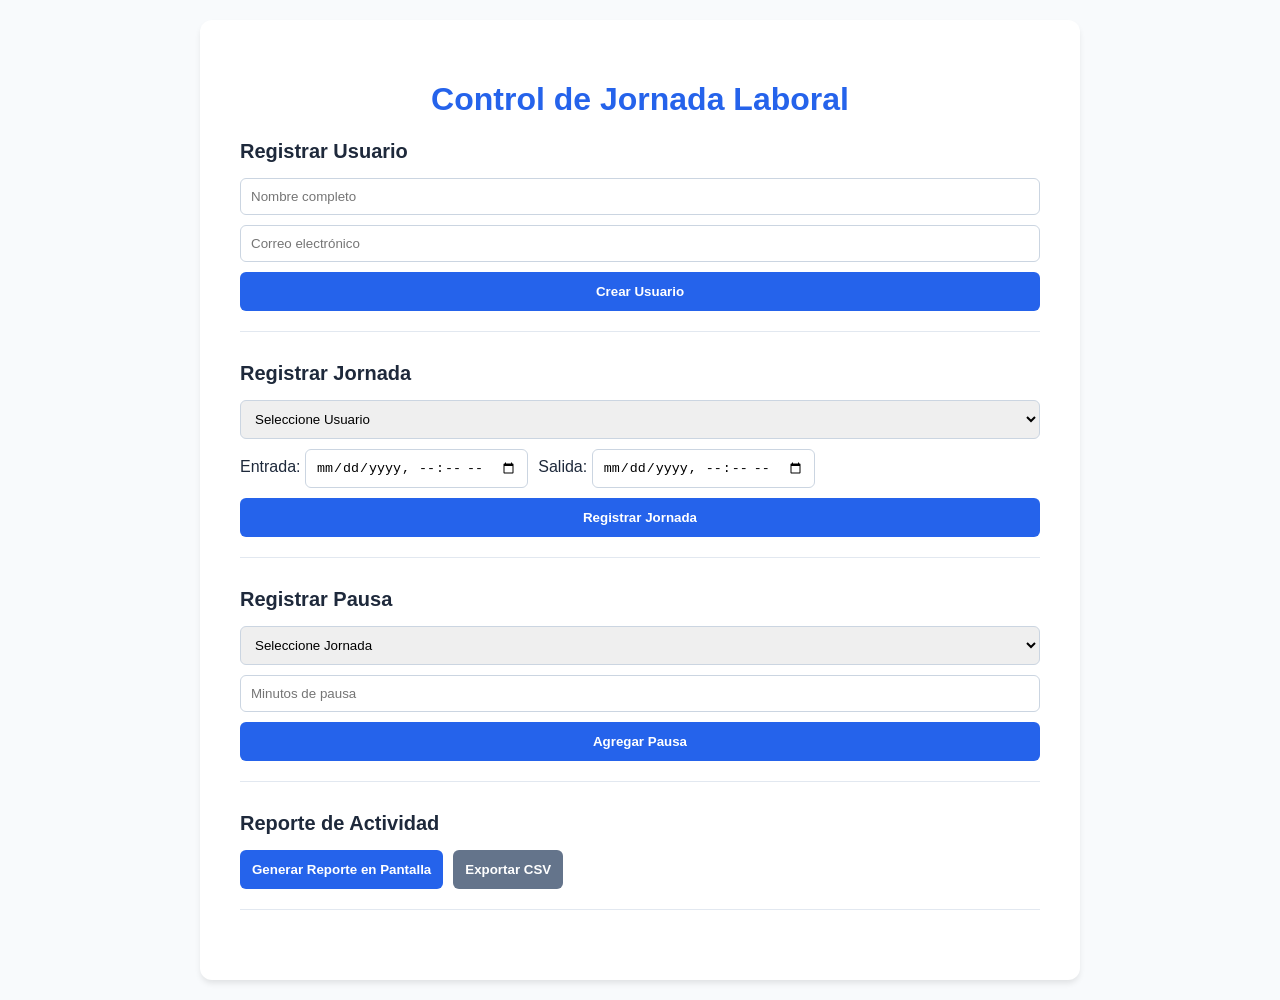
<file: Downloads/-SPRINT-1-ANTIGRAVITY-FUNDAMENTOS-REALES-main/-SPRINT-1-ANTIGRAVITY-FUNDAMENTOS-REALES-main/app/index.html>
<!DOCTYPE html>
<html lang="es">

<head>
    <meta charset="UTF-8">
    <meta name="viewport" content="width=device-width, initial-scale=1.0">
    <title>Control de Jornada Laboral</title>
    <link rel="stylesheet" href="style.css">
</head>

<body>
    <div class="container">
        <h1>Control de Jornada Laboral</h1>

        <section id="registro-usuario">
            <h2>Registrar Usuario</h2>
            <form id="form-usuario">
                <input type="text" id="nombre" placeholder="Nombre completo" required>
                <input type="email" id="email" placeholder="Correo electrónico" required>
                <button type="submit">Crear Usuario</button>
            </form>
        </section>

        <section id="registro-jornada">
            <h2>Registrar Jornada</h2>
            <form id="form-jornada">
                <select id="select-usuario-jornada" class="select-usuario">
                    <option value="">Seleccione Usuario</option>
                </select>
                <div class="time-inputs">
                    <label>Entrada: <input type="datetime-local" id="hora-entrada" required></label>
                    <label>Salida: <input type="datetime-local" id="hora-salida" required></label>
                </div>
                <button type="submit" id="btn-registrar-jornada">Registrar Jornada</button>
            </form>
        </section>

        <section id="registro-pausa">
            <h2>Registrar Pausa</h2>
            <form id="form-pausa">
                <select id="select-jornada-pausa">
                    <option value="">Seleccione Jornada</option>
                </select>
                <input type="number" id="minutos-pausa" placeholder="Minutos de pausa" min="1" required>
                <button type="submit">Agregar Pausa</button>
            </form>
        </section>

        <section id="reporte">
            <h2>Reporte de Actividad</h2>
            <div class="report-buttons">
                <button id="btn-reporte">Generar Reporte en Pantalla</button>
                <button id="btn-exportar-csv" class="secondary-btn">Exportar CSV</button>
            </div>
            <div id="resultado-reporte"></div>
        </section>
    </div>

    <script type="module" src="app.js"></script>
</body>

</html>
</file>
<file: Downloads/-SPRINT-1-ANTIGRAVITY-FUNDAMENTOS-REALES-main/-SPRINT-1-ANTIGRAVITY-FUNDAMENTOS-REALES-main/app/style.css>
:root {
    --primary: #2563eb;
    --secondary: #64748b;
    --background: #f8fafc;
    --text: #1e293b;
    --white: #ffffff;
}

body {
    font-family: 'Inter', sans-serif;
    background-color: var(--background);
    color: var(--text);
    margin: 0;
    padding: 20px;
    display: flex;
    justify-content: center;
}

.container {
    width: 100%;
    max-width: 800px;
    background: var(--white);
    padding: 40px;
    border-radius: 12px;
    box-shadow: 0 4px 6px -1px rgb(0 0 0 / 0.1);
}

h1 {
    text-align: center;
    color: var(--primary);
}

section {
    margin-bottom: 30px;
    border-bottom: 1px solid #e2e8f0;
    padding-bottom: 20px;
}

h2 {
    font-size: 1.25rem;
    margin-bottom: 15px;
}

form {
    display: flex;
    flex-direction: column;
    gap: 10px;
}

input,
select {
    padding: 10px;
    border: 1px solid #cbd5e1;
    border-radius: 6px;
}

.time-inputs {
    display: flex;
    gap: 10px;
}

button {
    background-color: var(--primary);
    color: white;
    padding: 12px;
    border: none;
    border-radius: 6px;
    cursor: pointer;
    font-weight: 600;
    transition: opacity 0.2s;
}

button:hover {
    opacity: 0.9;
}

.report-buttons {
    display: flex;
    gap: 10px;
}

.secondary-btn {
    background-color: var(--secondary);
}

table {
    width: 100%;
    border-collapse: collapse;
    margin-top: 20px;
    font-size: 0.9rem;
}

th,
td {
    text-align: left;
    padding: 12px;
    border-bottom: 1px solid #e2e8f0;
}

th {
    background-color: #f1f5f9;
    font-weight: 600;
}

tr:hover {
    background-color: #f8fafc;
}
</file>
